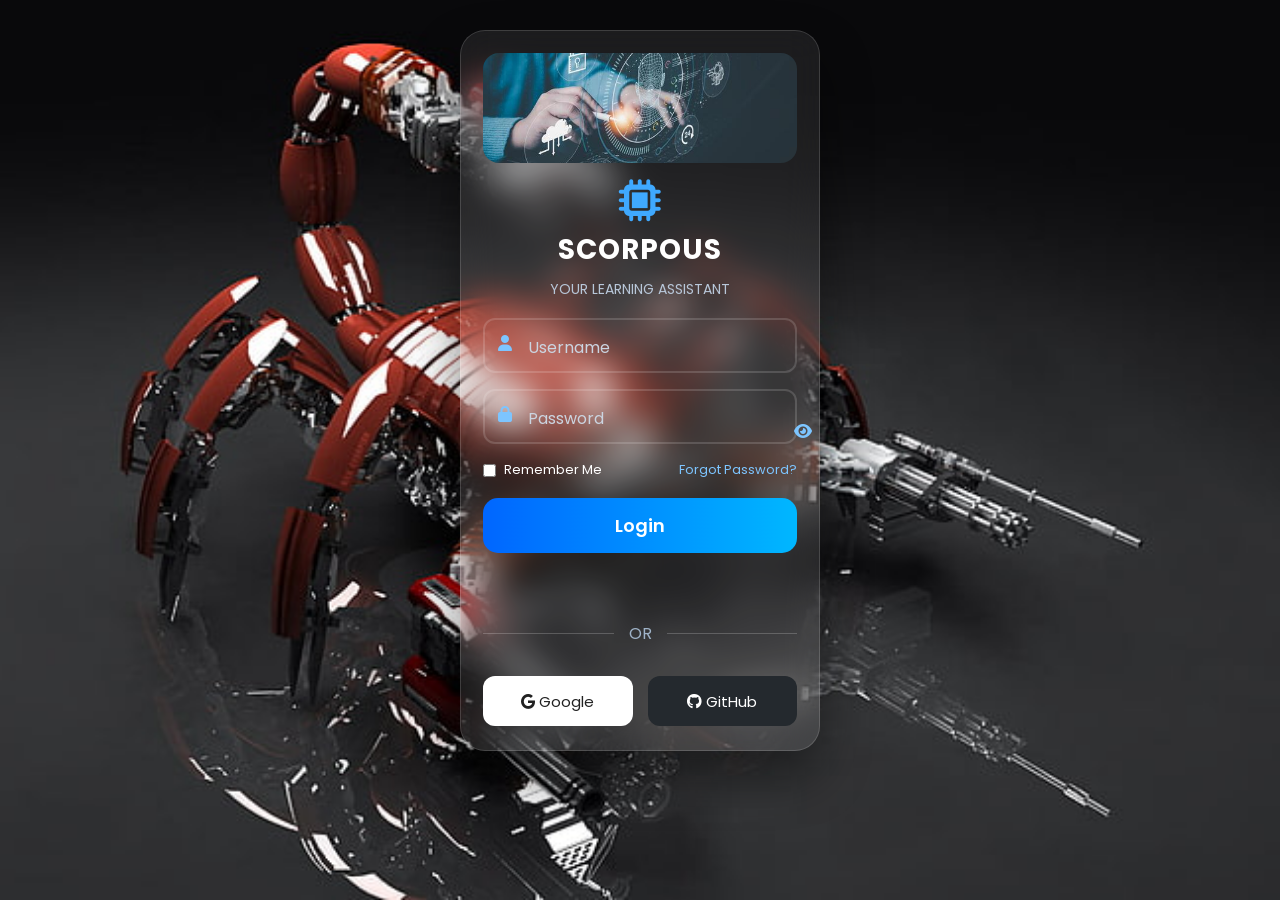
<file: index.html>
<!DOCTYPE html>
<html lang="en">
  <head>
    <meta charset="UTF-8" />
    <meta name="viewport" content="width=device-width, initial-scale=1.0" />
    <title>Scorpous Study Portal</title>
    <meta name="description" content="Interactive study portal for Physics, Maths, and Chemistry notes." />
    <style>
      :root {
        color-scheme: dark;
        font-family: Arial, sans-serif;
      }
      body {
        margin: 0;
        min-height: 100vh;
        display: grid;
        place-items: center;
        background: linear-gradient(135deg, #07111f, #133a63);
        color: #f8fbff;
      }
      .card {
        text-align: center;
        padding: 2rem;
        border-radius: 20px;
        background: rgba(255,255,255,0.1);
        backdrop-filter: blur(12px);
        box-shadow: 0 20px 40px rgba(0,0,0,0.25);
      }
      a {
        display: inline-block;
        margin-top: 1rem;
        padding: 0.8rem 1.2rem;
        border-radius: 999px;
        background: #2f7cff;
        color: white;
        text-decoration: none;
        font-weight: 600;
      }
    </style>
  </head>
  <body>
    <main class="card">
      <h1>Scorpous Study Portal</h1>
      <p>Redirecting to the login page...</p>
      <a href="./userlogin/index.html">Open the website</a>
    </main>
    <script>
      window.location.replace("./userlogin/index.html");
    </script>
  </body>
</html>
</file>
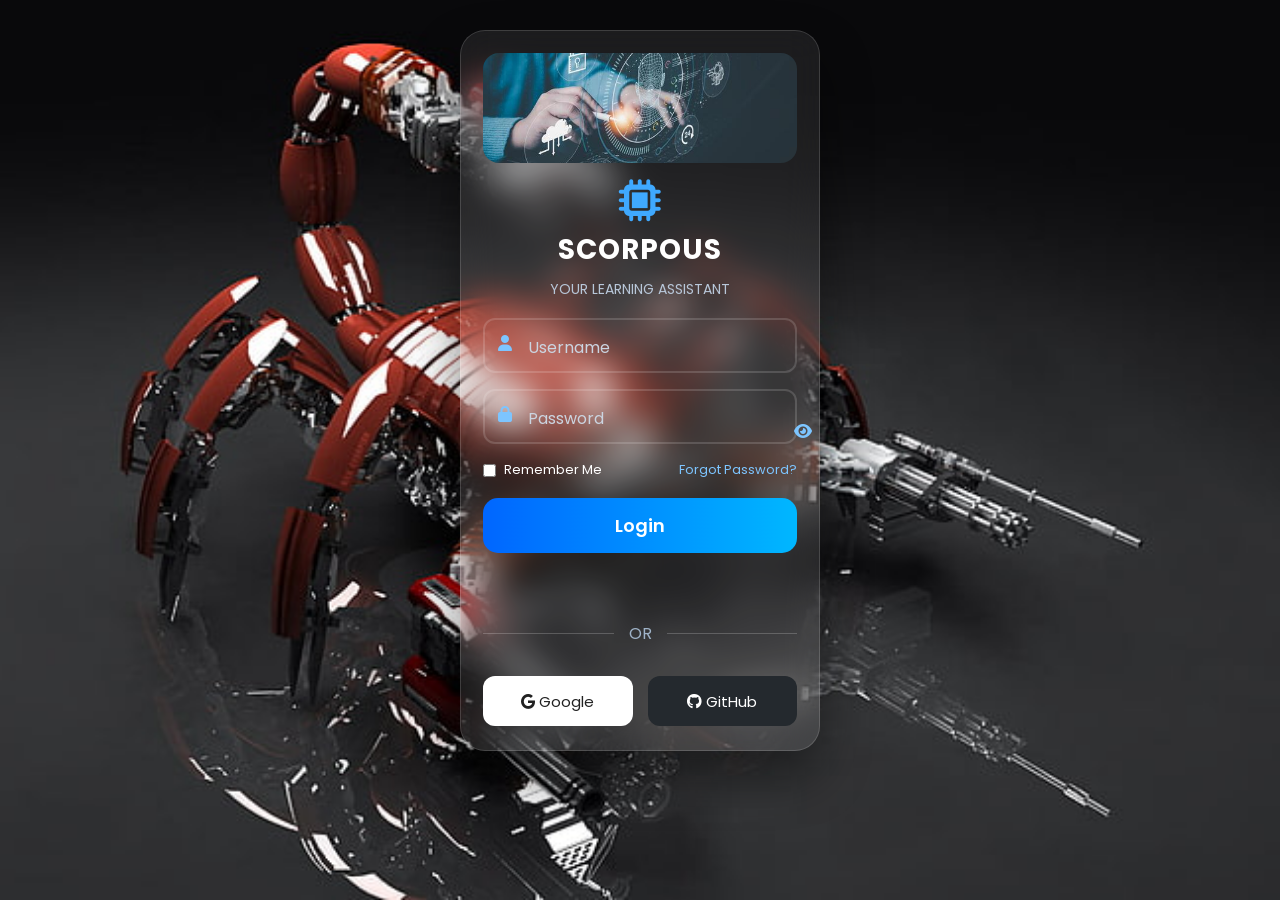
<file: userlogin/index.html>
<!DOCTYPE html>
<html lang="en">

<head>

    <meta charset="UTF-8">

    <meta name="viewport" content="width=device-width, initial-scale=1.0">

    <title>Tech Login Portal</title>

    <link rel="stylesheet" href="style.css">

    <!-- Google Font -->
    <link rel="preconnect" href="https://fonts.googleapis.com">

    <link rel="preconnect" href="https://fonts.gstatic.com" crossorigin>

    <link href="https://fonts.googleapis.com/css2?family=Poppins:wght@300;400;500;600;700&display=swap" rel="stylesheet">

    <!-- Icons -->
    <link rel="stylesheet"
        href="https://cdnjs.cloudflare.com/ajax/libs/font-awesome/6.7.2/css/all.min.css">

</head>

<body>

    <!-- Animated Background -->
    <div class="background"></div>


    <!-- Login Card -->

    <div class="login-container">

        <div class="login-hero">
            <img src="background.jpg" alt="Study portal illustration">
        </div>

        <!-- Logo -->

        <div class="logo">

            <i class="fa-solid fa-microchip"></i>

            <h1>SCORPOUS</h1>

            <p>YOUR LEARNING ASSISTANT</p>

        </div>

        <!-- Login Form -->

        <form id="loginForm">

            <div class="input-group">

                <i class="fa-solid fa-user"></i>

                <input
                    type="text"
                    id="username"
                    required>

                <label>Username</label>

            </div>

            <div class="input-group">

                <i class="fa-solid fa-lock"></i>

                <input
                    type="password"
                    id="password"
                    required>

                <label>Password</label>

                <span id="togglePassword">

                    <i class="fa-solid fa-eye"></i>

                </span>

            </div>

            <div class="options">

                <label class="remember">

                    <input type="checkbox">

                    Remember Me

                </label>

                <a href="#">Forgot Password?</a>

            </div>

            <button
                type="submit"
                id="loginButton">

                Login

            </button>

            <p class="message"></p>

        </form>

        <div class="divider">

            <span>OR</span>

        </div>

        <!-- Social Login -->

        <div class="social-login">

            <button class="google">

                <i class="fa-brands fa-google"></i>

                Google

            </button>

            <button class="github">

                <i class="fa-brands fa-github"></i>

                GitHub

            </button>

        </div>

    </div>

</div>

    </section>

    <script src="script.js"></script>

</body>

</html>
</file>
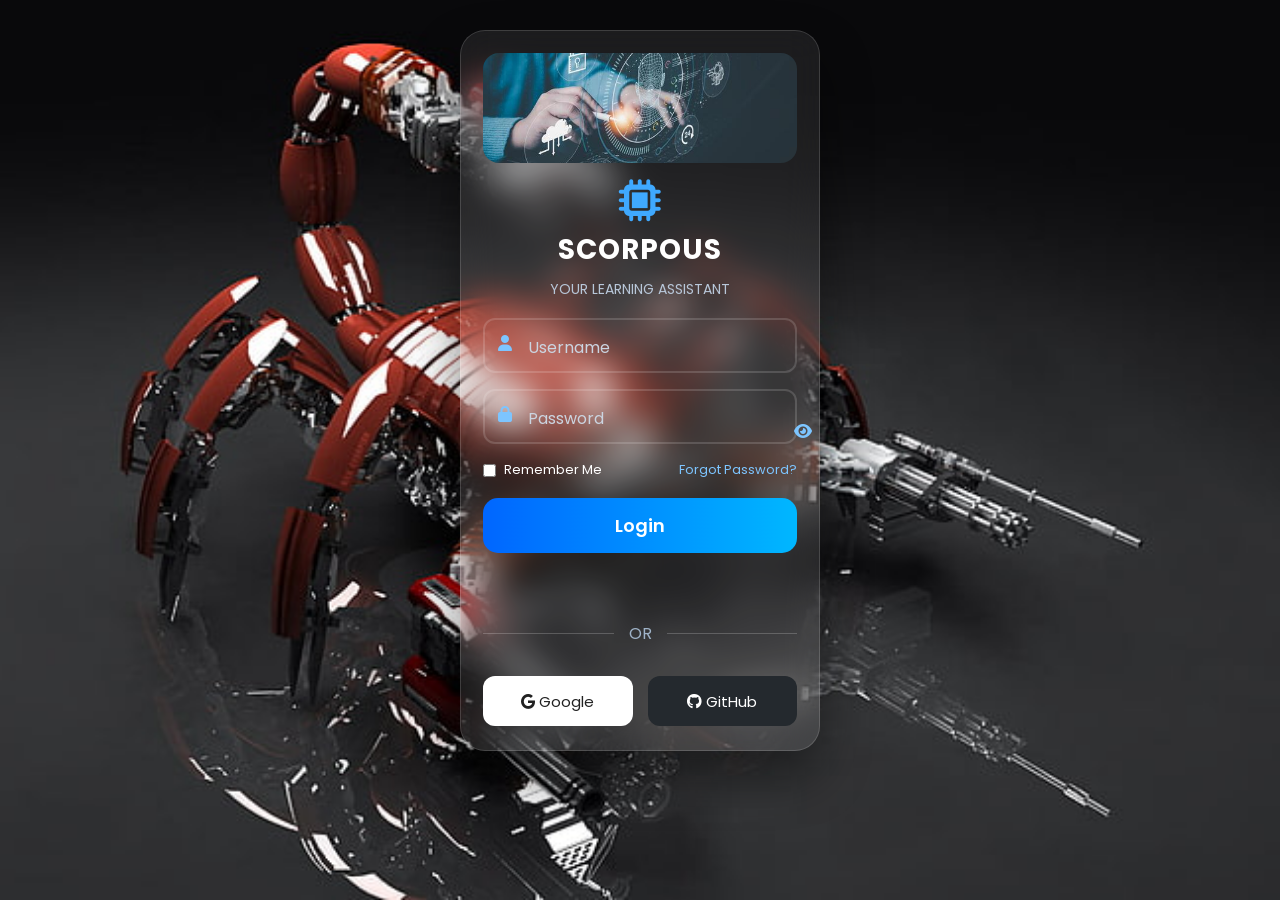
<file: userlogin/admin.html>
<!DOCTYPE html>
<html lang="en">

<head>
    <meta charset="UTF-8">
    <meta name="viewport" content="width=device-width, initial-scale=1.0">
    <title>Admin Dashboard</title>
    <link rel="stylesheet" href="style.css">
    <link rel="preconnect" href="https://fonts.googleapis.com">
    <link rel="preconnect" href="https://fonts.gstatic.com" crossorigin>
    <link href="https://fonts.googleapis.com/css2?family=Poppins:wght@300;400;500;600;700&display=swap" rel="stylesheet">
    <link rel="stylesheet" href="https://cdnjs.cloudflare.com/ajax/libs/font-awesome/6.7.2/css/all.min.css">
    <style>
        .admin-container {
            position: relative;
            max-width: 860px;
            margin: 100px auto 60px;
            background: rgba(9, 9, 20, 0.92);
            border-radius: 30px;
            padding: 28px 32px;
            box-shadow: 0 30px 80px rgba(0, 0, 0, 0.22);
            backdrop-filter: blur(18px);
            z-index: 2;
        }

        .admin-header {
            display: flex;
            justify-content: space-between;
            align-items: center;
            gap: 16px;
            flex-wrap: wrap;
        }

        .admin-header h1 {
            font-size: 2.1rem;
            margin: 0;
            color: #00ff99;
        }

        .admin-actions {
            display: flex;
            gap: 12px;
            flex-wrap: wrap;
            margin: 24px 0 16px;
        }

        .admin-actions input {
            flex: 1;
            min-width: 240px;
            padding: 14px 16px;
            border-radius: 12px;
            border: 1px solid rgba(255, 255, 255, 0.16);
            background: rgba(255, 255, 255, 0.04);
            color: #fff;
        }

        .admin-actions button,
        .admin-header button {
            border: none;
            padding: 14px 24px;
            border-radius: 12px;
            background: #00ff99;
            color: #0a0b12;
            font-weight: 600;
            cursor: pointer;
            transition: transform .2s ease, background .2s ease;
        }

        .admin-actions button:hover,
        .admin-header button:hover {
            transform: translateY(-1px);
            background: #00ea87;
        }

        .file-list {
            display: grid;
            gap: 14px;
            margin-top: 12px;
        }

        .file-item {
            display: flex;
            justify-content: space-between;
            align-items: center;
            padding: 16px 20px;
            border-radius: 18px;
            background: rgba(255, 255, 255, 0.05);
            border: 1px solid rgba(255, 255, 255, 0.1);
            color: #fff;
        }

        .file-item span {
            font-size: 0.95rem;
        }

        .file-item button {
            background: #ff4d4d;
            color: #fff;
            border-radius: 12px;
            padding: 10px 16px;
        }

        .student-list {
            display: grid;
            gap: 12px;
            margin-top: 12px;
        }

        .student-item {
            display: flex;
            justify-content: space-between;
            align-items: center;
            padding: 16px 20px;
            border-radius: 18px;
            background: rgba(255, 255, 255, 0.05);
            border: 1px solid rgba(255, 255, 255, 0.1);
            color: #fff;
        }

        .student-item span {
            font-size: 0.95rem;
        }

        .student-item button {
            background: #ff4d4d;
            color: #fff;
            border-radius: 12px;
            padding: 10px 16px;
        }

        .admin-message {
            margin-top: 18px;
            color: #00ff99;
            font-size: 0.95rem;
            min-height: 22px;
        }

        @media (max-width: 720px) {
            .admin-container {
                margin: 60px 18px;
                padding: 22px;
            }
        }
    </style>
</head>

<body>
    <div class="background"></div>

    <div class="admin-container">
        <div class="admin-header">
            <div>
                <h1>Admin Dashboard</h1>
                <p style="color:#cfd6ff; margin:6px 0 0;">Only admin users can access this panel.</p>
            </div>
            <button id="logoutButton">Logout</button>
        </div>

        <p style="color:#d8e2ff; margin-top:18px;">This demo page shows admin-only controls. Admin can also open subject pages to upload notes directly to each subject.</p>

        <div class="subject-links" style="display:flex; gap:12px; flex-wrap:wrap; margin:20px 0;">
            <a href="physics.html" class="subject-link" style="display:inline-flex; align-items:center; gap:8px; padding:12px 18px; border-radius:14px; background:#00b7ff; color:#0a0b12; text-decoration:none; font-weight:600;">Physics</a>
            <a href="maths.html" class="subject-link" style="display:inline-flex; align-items:center; gap:8px; padding:12px 18px; border-radius:14px; background:#00ff99; color:#0a0b12; text-decoration:none; font-weight:600;">Maths</a>
            <a href="chemistry.html" class="subject-link" style="display:inline-flex; align-items:center; gap:8px; padding:12px 18px; border-radius:14px; background:#ffcb00; color:#0a0b12; text-decoration:none; font-weight:600;">Chemistry</a>
        </div>

        <div class="admin-actions">
            <input type="text" id="newFileName" placeholder="New file name">
            <button id="uploadButton">Upload File</button>
        </div>

        <div class="file-list" id="fileList"></div>

        <div style="margin-top: 36px;">
            <h2 style="color:#cfd6ff; margin-bottom:14px;">Student Management</h2>
            <div class="admin-actions">
                <input type="text" id="newStudentName" placeholder="Student username">
                <input type="password" id="newStudentPassword" placeholder="Student password">
                <button id="addStudentButton">Add Student</button>
            </div>
            <div class="student-list" id="studentList"></div>
        </div>

        <div style="margin-top: 36px;">
            <h2 style="color:#cfd6ff; margin-bottom:14px;">Student Submissions</h2>
            <div class="submission-list" id="submissionsList"></div>
        </div>

        <p class="admin-message" id="adminMessage"></p>
    </div>

    <script src="admin.js"></script>
</body>

</html>
</file>
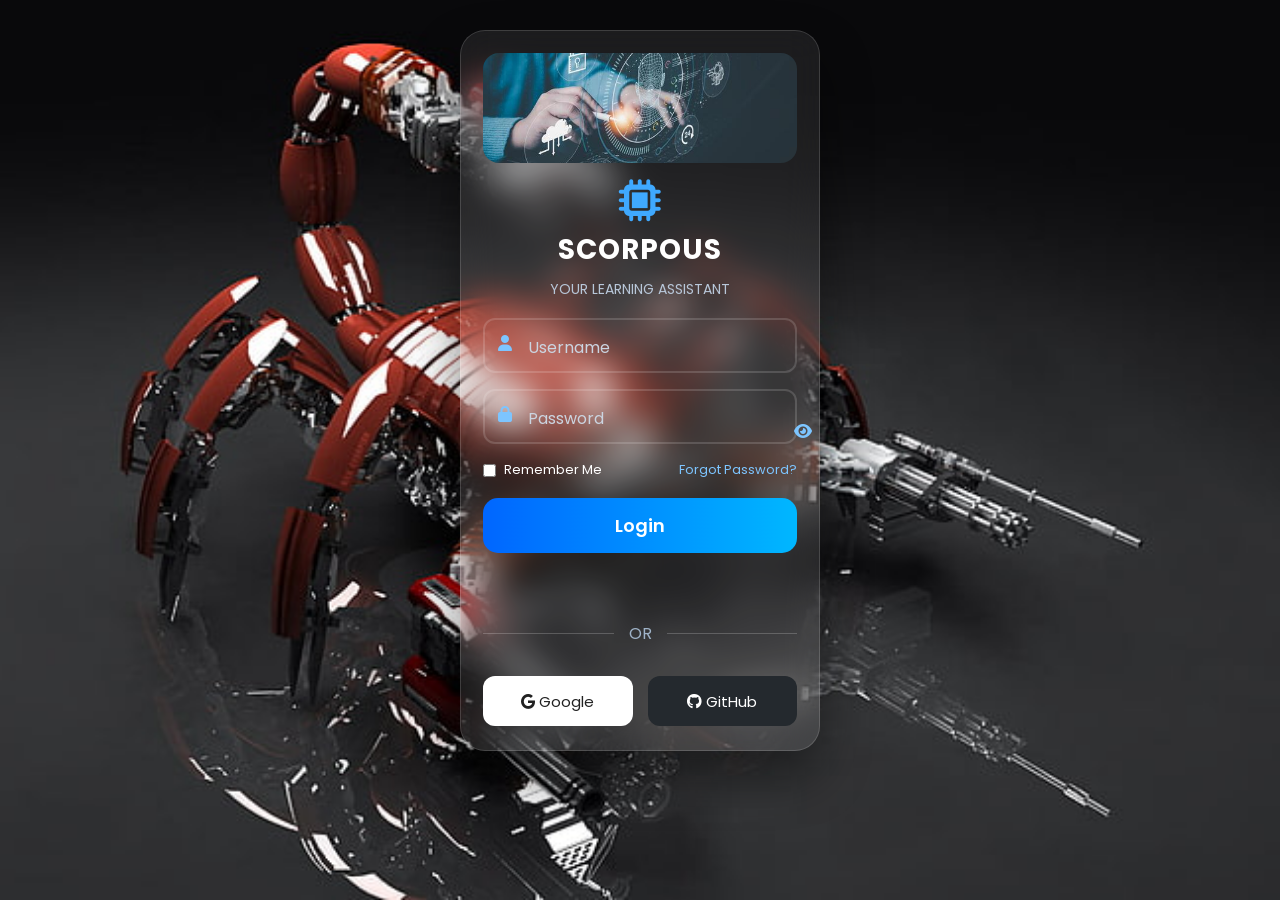
<file: userlogin/chemistry.html>
<!DOCTYPE html>
<html lang="en">
  <head>
    <meta charset="UTF-8" />
    <meta name="viewport" content="width=device-width, initial-scale=1.0" />
    <title>Chemistry Notes</title>
    <link rel="stylesheet" href="style.css" />
  </head>
  <body class="notes-page">
    <div class="background"></div>
    <div class="circle c1"></div>
    <div class="circle c2"></div>
    <div class="circle c3"></div>
    <div class="circle c4"></div>

    <div class="notes-shell">
      <div class="page-header">
        <a href="welcome.html" class="back-btn">⬅ Back</a>
        <div>
          <h1>🧪 Chemistry Notes</h1>
          <p>Upload and organize notes by unit from Unit 1 to Unit 10.</p>
        </div>
      </div>

      <div class="notes-panel">
        <form class="upload-card" id="notesForm">
          <h2>Upload Notes</h2>
          <label for="unitSelect">Choose Unit</label>
          <select id="unitSelect"></select>

          <label for="noteFiles">Select Files</label>
          <input type="file" id="noteFiles" multiple accept=".pdf,.jpg,.jpeg,.png,.txt,.doc,.docx" />

          <button type="submit">Upload</button>
        </form>

        <div class="units-grid" id="unitsGrid"></div>
      </div>
    </div>

    <script>
      const STORAGE_KEY = "chemistry-notes-store";
      const unitCount = 10;
      const unitSelect = document.getElementById("unitSelect");
      const unitsGrid = document.getElementById("unitsGrid");
      const notesForm = document.getElementById("notesForm");
      const noteFilesInput = document.getElementById("noteFiles");
      const uploadCard = document.querySelector(".upload-card");
      const userRole = sessionStorage.getItem("userRole") || "";
      const isAdmin = userRole === "admin";
      let noteStore = {};

      if (!userRole) {
        window.location.href = "index.html";
      }

      function loadStore() {
        try {
          noteStore = JSON.parse(localStorage.getItem(STORAGE_KEY) || "{}");
        } catch (error) {
          noteStore = {};
        }
      }

      function saveStore() {
        localStorage.setItem(STORAGE_KEY, JSON.stringify(noteStore));
      }

      function buildUnitOptions() {
        unitSelect.innerHTML = Array.from({ length: unitCount }, (_, index) => {
          const unitName = `Unit ${index + 1}`;
          return `<option value="${unitName}">${unitName}</option>`;
        }).join("");
      }

      function updateUploadAccess() {
        if (!isAdmin) {
          notesForm.querySelector("h2").textContent = "View only — admin can upload";
          noteFilesInput.disabled = true;
          unitSelect.disabled = true;
          notesForm.querySelector("button").disabled = true;
          uploadCard.style.opacity = "0.65";
        }
      }

      function readFileAsDataURL(file) {
        return new Promise((resolve, reject) => {
          const reader = new FileReader();
          reader.onload = () => resolve(reader.result);
          reader.onerror = () => reject(reader.error);
          reader.readAsDataURL(file);
        });
      }

      function createNoteCard(note, unitName) {
        const item = document.createElement("div");
        item.className = "note-item";

        const isImage = note.type && note.type.startsWith("image/");
        const preview = isImage
          ? `<img src="${note.data}" alt="${note.name}" />`
          : "";

        item.innerHTML = `
          <div class="note-meta">
            <strong>${note.name}</strong>
            <span>${Math.round(note.size / 1024)} KB</span>
          </div>
          ${preview}
          <div class="note-actions">
            <a href="${note.data}" download="${note.name}" class="note-link">Download</a>
            ${isAdmin ? `<button type="button" class="remove-note-btn" data-unit="${unitName}" data-id="${note.id}">Remove</button>` : ""}
          </div>
        `;

        return item;
      }

      function renderUnits() {
        unitsGrid.innerHTML = "";

        for (let i = 1; i <= unitCount; i += 1) {
          const unitName = `Unit ${i}`;
          const notes = noteStore[unitName] || [];

          const card = document.createElement("article");
          card.className = "unit-card";
          card.innerHTML = `
            <div class="unit-title">
              <h3>${unitName}</h3>
              <span>${notes.length} file${notes.length === 1 ? "" : "s"}</span>
            </div>
          `;

          const list = document.createElement("div");
          list.className = "note-list";

          if (notes.length === 0) {
            list.innerHTML = '<p class="empty-text">No notes added yet.</p>';
          } else {
            notes.forEach((note) => list.appendChild(createNoteCard(note, unitName)));
          }

          card.appendChild(list);
          unitsGrid.appendChild(card);
        }
      }

      notesForm.addEventListener("submit", async (event) => {
        event.preventDefault();

        if (!isAdmin) {
          return;
        }

        const files = Array.from(noteFilesInput.files || []);
        if (files.length === 0) {
          return;
        }

        const selectedUnit = unitSelect.value;
        const existingNotes = noteStore[selectedUnit] || [];

        for (const file of files) {
          const data = await readFileAsDataURL(file);
          existingNotes.push({
            id: `${file.name}-${Date.now()}-${Math.random().toString(16).slice(2)}`,
            name: file.name,
            size: file.size,
            type: file.type,
            data,
          });
        }

        noteStore[selectedUnit] = existingNotes;
        saveStore();
        renderUnits();
        notesForm.reset();
      });

      unitsGrid.addEventListener("click", (event) => {
        if (!isAdmin) {
          return;
        }

        const button = event.target.closest(".remove-note-btn");
        if (!button) {
          return;
        }

        const { unit, id } = button.dataset;
        noteStore[unit] = (noteStore[unit] || []).filter((note) => note.id !== id);

        if (noteStore[unit].length === 0) {
          delete noteStore[unit];
        }

        saveStore();
        renderUnits();
      });

      loadStore();
      buildUnitOptions();
      updateUploadAccess();
      renderUnits();
    </script>
  </body>
</html>
</file>
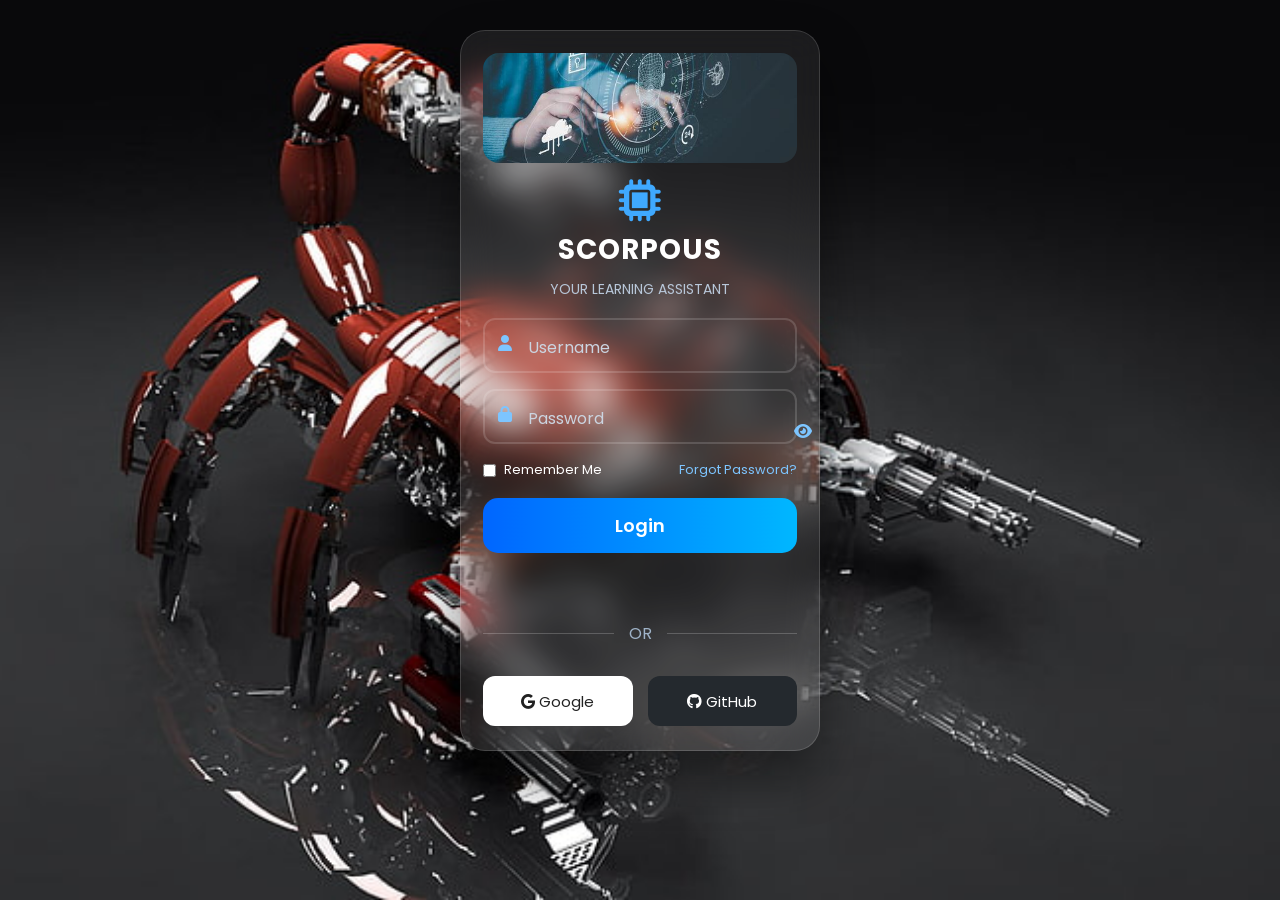
<file: userlogin/maths.html>
<!DOCTYPE html>
<html lang="en">
  <head>
    <meta charset="UTF-8" />
    <meta name="viewport" content="width=device-width, initial-scale=1.0" />
    <title>Mathematics Notes</title>
    <link rel="stylesheet" href="style.css" />
  </head>
  <body class="notes-page">
    <div class="background"></div>
    <div class="circle c1"></div>
    <div class="circle c2"></div>
    <div class="circle c3"></div>
    <div class="circle c4"></div>

    <div class="notes-shell">
      <div class="page-header">
        <a href="welcome.html" class="back-btn">⬅ Back</a>
        <div>
          <h1>∑ Mathematics Notes</h1>
          <p>Upload and organize notes by unit from Unit 1 to Unit 10.</p>
        </div>
      </div>

      <div class="notes-panel">
        <form class="upload-card" id="notesForm">
          <h2>Upload Notes</h2>
          <label for="unitSelect">Choose Unit</label>
          <select id="unitSelect"></select>

          <label for="noteFiles">Select Files</label>
          <input type="file" id="noteFiles" multiple accept=".pdf,.jpg,.jpeg,.png,.txt,.doc,.docx" />

          <button type="submit">Upload</button>
        </form>

        <div class="units-grid" id="unitsGrid"></div>
      </div>
    </div>

    <script>
      const STORAGE_KEY = "maths-notes-store";
      const unitCount = 10;
      const unitSelect = document.getElementById("unitSelect");
      const unitsGrid = document.getElementById("unitsGrid");
      const notesForm = document.getElementById("notesForm");
      const noteFilesInput = document.getElementById("noteFiles");
      const uploadCard = document.querySelector(".upload-card");
      const userRole = sessionStorage.getItem("userRole") || "";
      const isAdmin = userRole === "admin";
      let noteStore = {};

      if (!userRole) {
        window.location.href = "index.html";
      }

      function loadStore() {
        try {
          noteStore = JSON.parse(localStorage.getItem(STORAGE_KEY) || "{}");
        } catch (error) {
          noteStore = {};
        }
      }

      function saveStore() {
        localStorage.setItem(STORAGE_KEY, JSON.stringify(noteStore));
      }

      function buildUnitOptions() {
        unitSelect.innerHTML = Array.from({ length: unitCount }, (_, index) => {
          const unitName = `Unit ${index + 1}`;
          return `<option value="${unitName}">${unitName}</option>`;
        }).join("");
      }

      function updateUploadAccess() {
        if (!isAdmin) {
          notesForm.querySelector("h2").textContent = "View only — admin can upload";
          noteFilesInput.disabled = true;
          unitSelect.disabled = true;
          notesForm.querySelector("button").disabled = true;
          uploadCard.style.opacity = "0.65";
        }
      }

      function readFileAsDataURL(file) {
        return new Promise((resolve, reject) => {
          const reader = new FileReader();
          reader.onload = () => resolve(reader.result);
          reader.onerror = () => reject(reader.error);
          reader.readAsDataURL(file);
        });
      }

      function createNoteCard(note, unitName) {
        const item = document.createElement("div");
        item.className = "note-item";

        const isImage = note.type && note.type.startsWith("image/");
        const preview = isImage
          ? `<img src="${note.data}" alt="${note.name}" />`
          : "";

        item.innerHTML = `
          <div class="note-meta">
            <strong>${note.name}</strong>
            <span>${Math.round(note.size / 1024)} KB</span>
          </div>
          ${preview}
          <div class="note-actions">
            <a href="${note.data}" download="${note.name}" class="note-link">Download</a>
            ${isAdmin ? `<button type="button" class="remove-note-btn" data-unit="${unitName}" data-id="${note.id}">Remove</button>` : ""}
          </div>
        `;

        return item;
      }

      function renderUnits() {
        unitsGrid.innerHTML = "";

        for (let i = 1; i <= unitCount; i += 1) {
          const unitName = `Unit ${i}`;
          const notes = noteStore[unitName] || [];

          const card = document.createElement("article");
          card.className = "unit-card";
          card.innerHTML = `
            <div class="unit-title">
              <h3>${unitName}</h3>
              <span>${notes.length} file${notes.length === 1 ? "" : "s"}</span>
            </div>
          `;

          const list = document.createElement("div");
          list.className = "note-list";

          if (notes.length === 0) {
            list.innerHTML = '<p class="empty-text">No notes added yet.</p>';
          } else {
            notes.forEach((note) => list.appendChild(createNoteCard(note, unitName)));
          }

          card.appendChild(list);
          unitsGrid.appendChild(card);
        }
      }

      notesForm.addEventListener("submit", async (event) => {
        event.preventDefault();

        if (!isAdmin) {
          return;
        }

        const files = Array.from(noteFilesInput.files || []);
        if (files.length === 0) {
          return;
        }

        const selectedUnit = unitSelect.value;
        const existingNotes = noteStore[selectedUnit] || [];

        for (const file of files) {
          const data = await readFileAsDataURL(file);
          existingNotes.push({
            id: `${file.name}-${Date.now()}-${Math.random().toString(16).slice(2)}`,
            name: file.name,
            size: file.size,
            type: file.type,
            data,
          });
        }

        noteStore[selectedUnit] = existingNotes;
        saveStore();
        renderUnits();
        notesForm.reset();
      });

      unitsGrid.addEventListener("click", (event) => {
        if (!isAdmin) {
          return;
        }

        const button = event.target.closest(".remove-note-btn");
        if (!button) {
          return;
        }

        const { unit, id } = button.dataset;
        noteStore[unit] = (noteStore[unit] || []).filter((note) => note.id !== id);

        if (noteStore[unit].length === 0) {
          delete noteStore[unit];
        }

        saveStore();
        renderUnits();
      });

      loadStore();
      buildUnitOptions();
      updateUploadAccess();
      renderUnits();
    </script>
  </body>
</html>
</file>
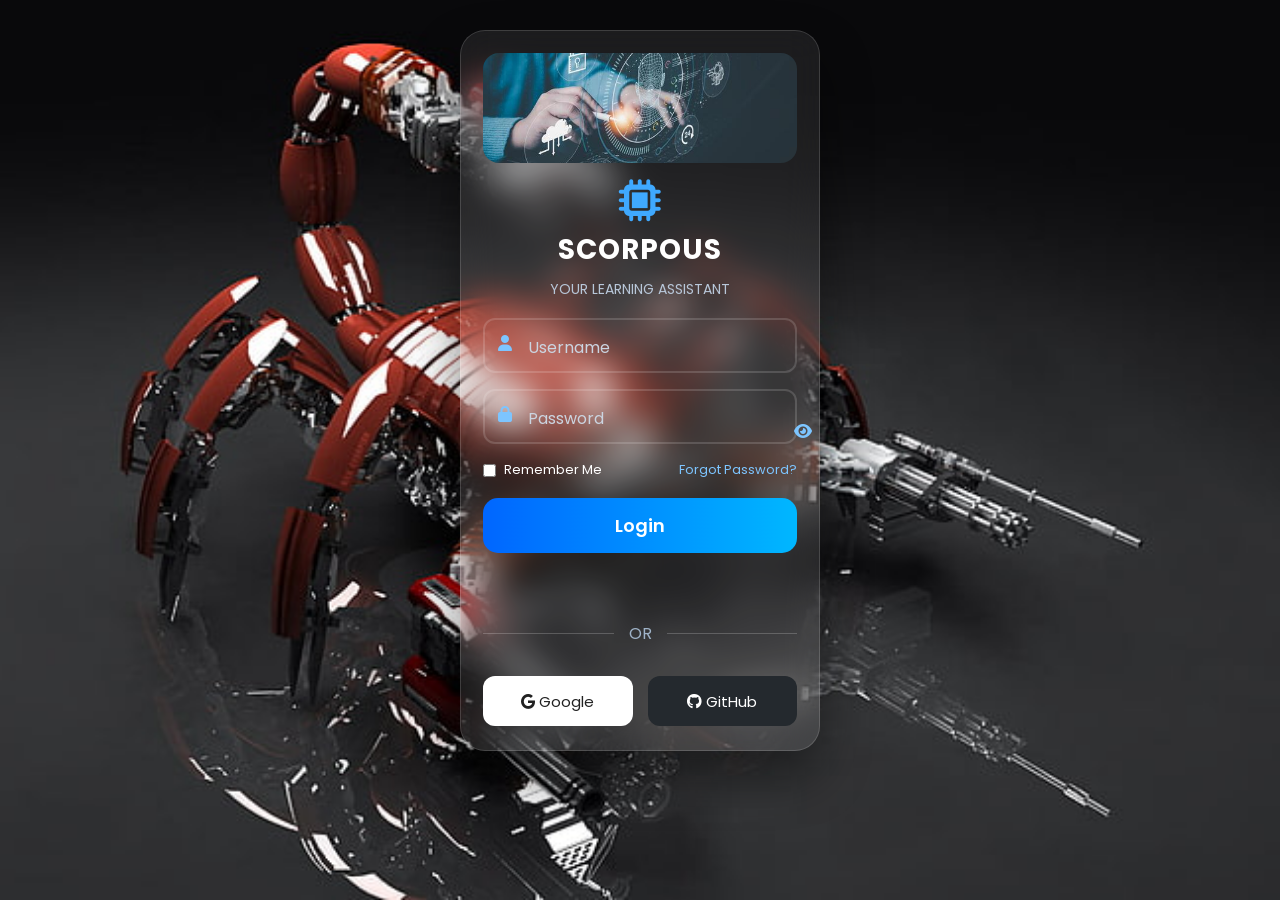
<file: userlogin/physics.html>
<!DOCTYPE html>
<html lang="en">
  <head>
    <meta charset="UTF-8" />
    <meta name="viewport" content="width=device-width, initial-scale=1.0" />
    <title>Physics Notes</title>
    <link rel="stylesheet" href="style.css" />
  </head>
  <body class="notes-page">
    <div class="background"></div>
    <div class="circle c1"></div>
    <div class="circle c2"></div>
    <div class="circle c3"></div>
    <div class="circle c4"></div>

    <div class="notes-shell">
      <div class="page-header">
        <a href="welcome.html" class="back-btn">⬅ Back</a>
        <div>
          <h1>⚛️ Physics Notes</h1>
          <p>Upload and organize notes by unit from Unit 1 to Unit 10.</p>
        </div>
      </div>

      <div class="notes-panel">
        <form class="upload-card" id="notesForm">
          <h2>Upload Notes</h2>
          <label for="unitSelect">Choose Unit</label>
          <select id="unitSelect"></select>

          <label for="noteFiles">Select Files</label>
          <input type="file" id="noteFiles" multiple accept=".pdf,.jpg,.jpeg,.png,.txt,.doc,.docx" />

          <button type="submit">Upload</button>
        </form>

        <div class="units-grid" id="unitsGrid"></div>
      </div>
    </div>

    <script>
      const STORAGE_KEY = "physics-notes-store";
      const unitCount = 10;
      const unitSelect = document.getElementById("unitSelect");
      const unitsGrid = document.getElementById("unitsGrid");
      const notesForm = document.getElementById("notesForm");
      const noteFilesInput = document.getElementById("noteFiles");
      const uploadCard = document.querySelector(".upload-card");
      const userRole = sessionStorage.getItem("userRole") || "";
      const isAdmin = userRole === "admin";
      let noteStore = {};

      if (!userRole) {
        window.location.href = "index.html";
      }

      function loadStore() {
        try {
          noteStore = JSON.parse(localStorage.getItem(STORAGE_KEY) || "{}");
        } catch (error) {
          noteStore = {};
        }
      }

      function saveStore() {
        localStorage.setItem(STORAGE_KEY, JSON.stringify(noteStore));
      }

      function buildUnitOptions() {
        unitSelect.innerHTML = Array.from({ length: unitCount }, (_, index) => {
          const unitName = `Unit ${index + 1}`;
          return `<option value="${unitName}">${unitName}</option>`;
        }).join("");
      }

      function updateUploadAccess() {
        if (!isAdmin) {
          notesForm.querySelector("h2").textContent = "View only — admin can upload";
          noteFilesInput.disabled = true;
          unitSelect.disabled = true;
          notesForm.querySelector("button").disabled = true;
          uploadCard.style.opacity = "0.65";
        }
      }

      function readFileAsDataURL(file) {
        return new Promise((resolve, reject) => {
          const reader = new FileReader();
          reader.onload = () => resolve(reader.result);
          reader.onerror = () => reject(reader.error);
          reader.readAsDataURL(file);
        });
      }

      function createNoteCard(note, unitName) {
        const item = document.createElement("div");
        item.className = "note-item";

        const isImage = note.type && note.type.startsWith("image/");
        const preview = isImage
          ? `<img src="${note.data}" alt="${note.name}" />`
          : "";

        item.innerHTML = `
          <div class="note-meta">
            <strong>${note.name}</strong>
            <span>${Math.round(note.size / 1024)} KB</span>
          </div>
          ${preview}
          <div class="note-actions">
            <a href="${note.data}" download="${note.name}" class="note-link">Download</a>
            ${isAdmin ? `<button type="button" class="remove-note-btn" data-unit="${unitName}" data-id="${note.id}">Remove</button>` : ""}
          </div>
        `;

        return item;
      }

      function renderUnits() {
        unitsGrid.innerHTML = "";

        for (let i = 1; i <= unitCount; i += 1) {
          const unitName = `Unit ${i}`;
          const notes = noteStore[unitName] || [];

          const card = document.createElement("article");
          card.className = "unit-card";
          card.innerHTML = `
            <div class="unit-title">
              <h3>${unitName}</h3>
              <span>${notes.length} file${notes.length === 1 ? "" : "s"}</span>
            </div>
          `;

          const list = document.createElement("div");
          list.className = "note-list";

          if (notes.length === 0) {
            list.innerHTML = '<p class="empty-text">No notes added yet.</p>';
          } else {
            notes.forEach((note) => list.appendChild(createNoteCard(note, unitName)));
          }

          card.appendChild(list);
          unitsGrid.appendChild(card);
        }
      }

      notesForm.addEventListener("submit", async (event) => {
        event.preventDefault();

        if (!isAdmin) {
          return;
        }

        const files = Array.from(noteFilesInput.files || []);
        if (files.length === 0) {
          return;
        }

        const selectedUnit = unitSelect.value;
        const existingNotes = noteStore[selectedUnit] || [];

        for (const file of files) {
          const data = await readFileAsDataURL(file);
          existingNotes.push({
            id: `${file.name}-${Date.now()}-${Math.random().toString(16).slice(2)}`,
            name: file.name,
            size: file.size,
            type: file.type,
            data,
          });
        }

        noteStore[selectedUnit] = existingNotes;
        saveStore();
        renderUnits();
        notesForm.reset();
      });

      unitsGrid.addEventListener("click", (event) => {
        if (!isAdmin) {
          return;
        }

        const button = event.target.closest(".remove-note-btn");
        if (!button) {
          return;
        }

        const { unit, id } = button.dataset;
        noteStore[unit] = (noteStore[unit] || []).filter((note) => note.id !== id);

        if (noteStore[unit].length === 0) {
          delete noteStore[unit];
        }

        saveStore();
        renderUnits();
      });

      loadStore();
      buildUnitOptions();
      updateUploadAccess();
      renderUnits();
    </script>
  </body>
</html>
</file>
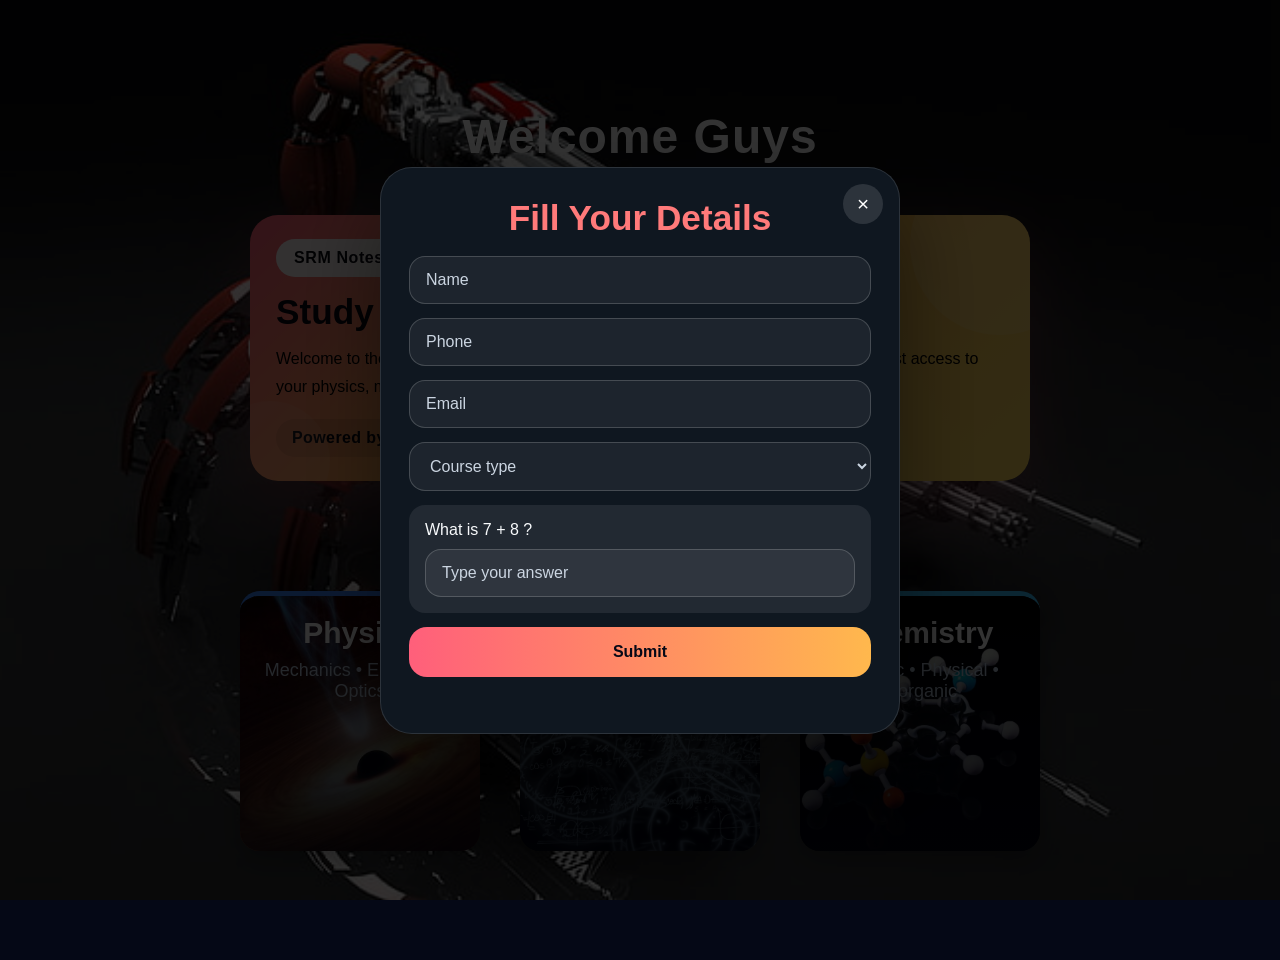
<file: userlogin/welcome.html>
<!DOCTYPE html>
<html lang="en">

<head>

<meta charset="UTF-8">

<meta name="viewport"
content="width=device-width, initial-scale=1.0">

<title>Welcome</title>

<link rel="stylesheet" href="style.css?v=4">

</head>

<body>

<div class="background"></div>

<div id="welcomePage">

    <h1 class="welcome-title">
        Welcome Guys 
    </h1>

    <p class="welcome-text">
        Select Your Subject
    </p>

    <div class="notice-board">
        <div class="notice-badge">SRM Notes Portal</div>
        <h2>Study smarter with RK</h2>
        <p>Welcome to the SRM Notes Portal — join now for subject notes, unit downloads, and fast access to your physics, maths, and chemistry files.</p>
        <span class="notice-tag">Powered by RK</span>
    </div>

    <div class="student-submission" id="studentSubmissionSection">
        <h3>Submit to Admin</h3>
        <form id="submissionForm">
            <label for="submissionSubject">Subject</label>
            <select id="submissionSubject">
                <option value="">Choose subject</option>
                <option value="Physics">Physics</option>
                <option value="Mathematics">Mathematics</option>
                <option value="Chemistry">Chemistry</option>
            </select>

            <label for="submissionUnit">Unit</label>
            <select id="submissionUnit"></select>

            <label for="submissionMessage">Message</label>
            <textarea id="submissionMessage" rows="4" placeholder="Describe what you want to submit..."></textarea>

            <button type="submit">Send to Admin</button>
            <p class="submission-feedback" id="submissionFeedback"></p>
        </form>
    </div>

    <div class="subjects">

        <a href="physics.html" class="subject physics">
            <img src="astro.jpg" alt="Physics">
            <div class="subject-content">
                <h2>Physics</h2>
                <p>Mechanics • Electricity • Optics</p>
            </div>
        </a>

        <a href="maths.html" class="subject maths">
            <img src="maths.jpg" alt="Mathematics">
            <div class="subject-content">
                <h2>Mathematics</h2>
                <p>Algebra • Geometry • Calculus</p>
            </div>
        </a>

        <a href="chemistry.html" class="subject chemistry">
            <img src="chemistry.webp" alt="Chemistry">
            <div class="subject-content">
                <h2>Chemistry</h2>
                <p>Organic • Physical • Inorganic</p>
            </div>
        </a>

    </div>

</div>

<div class="popup-overlay" id="welcomePopup">
    <div class="popup-panel">
        <button class="popup-close" id="closePopup">×</button>
        <h2>Fill Your Details</h2>
        <form class="popup-form">
            <input type="text" placeholder="Name" aria-label="Name">
            <input type="tel" placeholder="Phone" aria-label="Phone">
            <input type="email" placeholder="Email" aria-label="Email">
            <select aria-label="Course type">
                <option value="">Course type</option>
                <option value="physics">Physics</option>
                <option value="maths">Mathematics</option>
                <option value="chemistry">Chemistry</option>
            </select>
            <div class="captcha-row">
                <span>What is 7 + 8 ?</span>
                <input type="text" placeholder="Type your answer" aria-label="Captcha answer">
            </div>
            <button type="button" class="popup-submit">Submit</button>
        </form>
    </div>
</div>
<script src="welcome.js"></script>
</body>

</html>
</file>
<file: userlogin/style.css>
/* ===========================
   GLOBAL STYLES
=========================== */

*{
    margin:0;
    padding:0;
    box-sizing:border-box;
    font-family:'Poppins',sans-serif;
}

body{
    background:#050816;
    min-height:100vh;
    overflow:auto;
    display:flex;
    justify-content:center;
    align-items:flex-start;
    color:white;
    padding:30px 0;
}

.notes-page{
    display:block;
    min-height:100vh;
    height:auto;
    overflow:auto;
    padding:30px 20px;
    justify-content:flex-start;
    align-items:stretch;
}

/* ===========================
   ANIMATED BACKGROUND
=========================== */


.background{

    position: fixed;

    top: 0;
    left: 0;

    width: 100%;
    height: 100%;

    background-image: url("scorp.jpg");

    background-size: cover;

    background-position: center;

    background-repeat: no-repeat;

    z-index: -1;

}

@keyframes bgMove{

    0%{
        background-position:0% 50%;
    }

    50%{
        background-position:100% 50%;
    }

    100%{
        background-position:0% 50%;
    }

}

/* ===========================
   GLOWING CIRCLES
=========================== */

.circle{

    position:absolute;

    border-radius:50%;

    filter:blur(12px);

    animation:float 8s ease-in-out infinite;

}

.c1{

    width:250px;
    height:250px;

    background:#0099ff55;

    top:-60px;
    left:-60px;

}

.c2{

    width:180px;
    height:180px;

    background:#7b2cff55;

    top:70%;
    left:10%;

}

.c3{

    width:220px;
    height:220px;

    background:#00ffee44;

    right:5%;
    top:10%;

}

.c4{

    width:160px;
    height:160px;

    background:#0055ff44;

    bottom:5%;
    right:12%;

}

@keyframes float{

    0%{
        transform:translateY(0px);
    }

    50%{
        transform:translateY(-25px);
    }

    100%{
        transform:translateY(0px);
    }

}

/* ===========================
   LOGIN CARD
=========================== */

.login-container{

    width:min(90vw, 360px);

    padding:22px 22px 24px;

    background:rgba(255,255,255,.08);

    backdrop-filter:blur(18px);

    border:1px solid rgba(255,255,255,.15);

    border-radius:25px;

    box-shadow:
    0 25px 50px rgba(0,0,0,.45);

}

.login-hero{
    margin-bottom:16px;
    border-radius:16px;
    overflow:hidden;
}

.login-hero img{
    width:100%;
    height:110px;
    object-fit:cover;
    display:block;
}

/* ===========================
   LOGO
=========================== */

.logo{

    text-align:center;

    margin-bottom:18px;

}

.logo i{

    font-size:42px;

    color:#3fa9ff;

    margin-bottom:8px;

}

.logo h1{

    font-size:28px;

    font-weight:700;

    letter-spacing:1px;

}

.logo p{

    margin-top:8px;

    color:#b8c7d9;

    font-size:14px;

}

/* ===========================
   INPUT GROUP
=========================== */

.input-group{

    position:relative;

    margin-bottom:16px;

}

.input-group i{

    position:absolute;

    left:15px;

    top:17px;

    color:#7dc5ff;

}

.input-group input{

    width:100%;

    height:55px;

    padding-left:45px;

    padding-right:45px;

    background:transparent;

    color:white;

    font-size:16px;

    border:2px solid rgba(255,255,255,.15);

    border-radius:12px;

    outline:none;

    transition:.35s;

}

.input-group input:focus{

    border-color:#3fa9ff;

    box-shadow:0 0 12px #3fa9ff66;

}

.input-group label{

    position:absolute;

    left:45px;

    top:17px;

    color:#cbd5e1;

    transition:.3s;

    pointer-events:none;

}

.input-group input:focus+label,

.input-group input:valid+label{

    top:-11px;

    left:18px;

    background:#050816;

    padding:2px 8px;

    font-size:12px;

    color:#3fa9ff;

}

/* ===========================
   PASSWORD ICON
=========================== */

#togglePassword{

    position:absolute;

    right:18px;

    top:17px;

    cursor:pointer;

    color:#7dc5ff;

}

/* ===========================
   REMEMBER ME
=========================== */

.options{

    display:flex;

    justify-content:space-between;

    align-items:center;

    margin-bottom:18px;

    font-size:13px;

}

.options a{

    color:#7dc5ff;

    text-decoration:none;

}

.options a:hover{

    text-decoration:underline;

}

.remember{

    display:flex;

    align-items:center;

    gap:8px;

}

/* ===========================
   LOGIN BUTTON
=========================== */

#loginButton{

    width:100%;

    height:55px;

    border:none;

    border-radius:15px;

    font-size:18px;

    font-weight:600;

    cursor:pointer;

    color:white;

    background:linear-gradient(
        90deg,
        #0066ff,
        #00b7ff
    );

    transition:.35s;

}

#loginButton:hover{

    transform:translateY(-4px);

    box-shadow:
    0 15px 30px rgba(0,150,255,.45);

}

/* ===========================
   MESSAGE
=========================== */

.message{

    margin-top:18px;

    text-align:center;

    min-height:20px;

    font-size:14px;

}

/* ===========================
   DIVIDER
=========================== */

.divider{

    display:flex;

    align-items:center;

    margin:30px 0;

}

.divider::before,

.divider::after{

    content:"";

    flex:1;

    height:1px;

    background:rgba(255,255,255,.2);

}

.divider span{

    margin:0 15px;

    color:#9fb3c8;

}

/* ===========================
   SOCIAL BUTTONS
=========================== */

.social-login{

    display:flex;

    gap:15px;

}

.social-login button{

    flex:1;

    height:50px;

    border:none;

    border-radius:12px;

    cursor:pointer;

    font-size:15px;

    transition:.3s;

}

.subjects{

    display:flex;

    justify-content:center;

    gap:40px;

    margin-top:70px;

    flex-wrap:wrap;

}

.subject{
    position:relative;
    overflow:hidden;
    transition:.4s;
    padding:0;
    min-height:260px;
    border-radius:22px;
    display:flex;
    flex-direction:column;
    justify-content:flex-end;
}

.subject img{
    position:absolute;
    inset:0;
    width:100%;
    height:100%;
    object-fit:cover;
    z-index:0;
}

.subject::after{
    content:"";
    position:absolute;
    inset:0;
    background:linear-gradient(180deg, rgba(2,6,23,0.1), rgba(2,6,23,0.75));
    z-index:1;
}

.subject-content{
    position:relative;
    z-index:2;
    padding:20px;
}

.subject:hover{

transform:translateY(-18px);

box-shadow:
0 20px 45px rgba(37, 99, 235, 0.35);

}

.physics{

    border-top:5px solid #3B82F6;
}

.maths{

    border-top:5px solid #1D4ED8;

}

.chemistry{

    border-top:5px solid #38BDF8;

}

.subject h2{

    font-size:30px;

    margin-bottom:10px;
    color:white;

}

.subject p{

    color:#e2e8f0;

}

.google{

    background:#ffffff;

    color:#222;

}

.github{

    background:#24292e;

    color:white;

}

.social-login button:hover{

    transform:translateY(-4px);

}

/* ==========================================
   WELCOME PAGE
========================================== */

#welcomePage{

    display:flex;
    flex-direction:column;
    align-items:center;
    justify-content:center;
    width:100%;
    min-height:100vh;
    color:white;
    text-align:center;
    padding:60px 20px;
    position:relative;
    z-index:1;

}

#welcomePage h1{

    font-size:48px;

    margin-bottom:10px;

    letter-spacing:1px;

}

#welcomePage p{

    color:#b8c7d9;

    font-size:18px;

    margin-bottom:20px;

}

.notice-board{
    width:min(780px,100%);
    margin:0 auto 40px;
    padding:24px 26px;
    border-radius:28px;
    background: linear-gradient(135deg, #ff5f7b 0%, #ffb84d 45%, #ffd95d 100%);
    box-shadow: 0 25px 70px rgba(255,95,123,0.24);
    text-align:left;
    color:#070710;
    position:relative;
    overflow:hidden;
}

.notice-board::before,
.notice-board::after{
    content:'';
    position:absolute;
    border-radius:50%;
    opacity:0.35;
}

.notice-board::before{
    width:180px;
    height:180px;
    top:-60px;
    right:-60px;
    background:rgba(255,255,255,0.35);
}

.notice-board::after{
    width:120px;
    height:120px;
    bottom:-40px;
    left:-40px;
    background:rgba(255,255,255,0.22);
}

.notice-badge{
    display:inline-flex;
    align-items:center;
    gap:10px;
    padding:10px 18px;
    border-radius:999px;
    background:rgba(255,255,255,0.92);
    color:#0a0b12;
    font-weight:700;
    letter-spacing:0.6px;
    margin-bottom:16px;
}

.notice-board h2{
    font-size:2.2rem;
    line-height:1.1;
    margin:0 0 14px;
}

#welcomePage .notice-board p{
    color:#000000;
    opacity:1;
    font-size:1rem;
    line-height:1.75;
    margin:0 0 18px;
}

.popup-overlay{
    position:fixed;
    inset:0;
    background:rgba(0,0,0,0.8);
    display:flex;
    align-items:center;
    justify-content:center;
    padding:24px;
    z-index:999;
    opacity:0;
    visibility:hidden;
    transition:opacity .25s ease, visibility .25s ease;
}

.popup-overlay.show{
    opacity:1;
    visibility:visible;
}

.popup-panel{
    width:min(520px,100%);
    background:#0f1720;
    border:1px solid rgba(255,255,255,0.12);
    border-radius:32px;
    padding:30px 28px;
    box-shadow:0 35px 90px rgba(0,0,0,0.45);
    position:relative;
}

.popup-close{
    position:absolute;
    top:16px;
    right:16px;
    width:40px;
    height:40px;
    border:none;
    border-radius:50%;
    background:rgba(255,255,255,0.12);
    color:white;
    font-size:1.3rem;
    cursor:pointer;
    transition:background .2s ease;
}

.popup-close:hover{
    background:rgba(255,255,255,0.22);
}

.popup-panel h2{
    color:#ff7a7a;
    margin:0 0 18px;
    font-size:2.2rem;
    text-align:center;
}

.popup-form{
    display:flex;
    flex-direction:column;
    gap:14px;
}

.popup-form input,
.popup-form select,
.popup-form textarea{
    width:100%;
    padding:14px 16px;
    border-radius:16px;
    border:1px solid rgba(255,255,255,0.18);
    background:rgba(255,255,255,0.06);
    color:white;
    font-size:1rem;
}

#submissionMessage {
    background:#ffffff;
    color:#0f1720;
    border-color:rgba(15,23,32,0.16);
}

.popup-form textarea{
    min-height:120px;
    resize:vertical;
}

.popup-form input::placeholder,
.popup-form select,
.popup-form textarea::placeholder{
    color:#cbd5e1;
}

.student-submission select,
.student-submission select option {
    color:#ffffff;
    background:#0f1720;
}

.captcha-row{
    background:rgba(255,255,255,0.08);
    padding:16px;
    border-radius:16px;
    display:flex;
    flex-direction:column;
    gap:10px;
    color:#f8fafc;
}

.popup-submit{
    border:none;
    border-radius:18px;
    background:linear-gradient(90deg, #ff5f7b, #ffb84d);
    color:#050816;
    padding:16px;
    font-size:1rem;
    font-weight:700;
    cursor:pointer;
    transition:transform .2s ease, filter .2s ease;
}

.popup-submit:hover{
    filter:brightness(1.05);
    transform:translateY(-2px);
}

.popup-overlay.hidden{
    opacity:0;
    visibility:hidden;
    pointer-events:none;
}

.student-submission{
    max-width:760px;
    margin:36px auto 0;
    padding:24px;
    border-radius:24px;
    background:rgba(255,255,255,0.08);
    border:1px solid rgba(255,255,255,0.14);
    box-shadow:0 20px 50px rgba(0,0,0,0.18);
    color:#f1f5f9;
}

.student-submission h3{
    margin:0 0 18px;
    color:#ffd166;
    font-size:1.8rem;
}

.student-submission label{
    display:block;
    margin:14px 0 8px;
    font-size:0.96rem;
    color:#cbd5e1;
}

.student-submission select,
.student-submission textarea{
    width:100%;
    padding:14px 16px;
    border-radius:16px;
    border:1px solid rgba(255,255,255,0.14);
    background:rgba(255,255,255,0.04);
    color:#f8fafc;
}

.student-submission button{
    margin-top:18px;
    border:none;
    background:#ef476f;
    color:white;
    padding:14px 18px;
    border-radius:16px;
    cursor:pointer;
    font-size:1rem;
}

.student-submission button:hover{
    background:#ff5c8a;
}

.submission-item{
    margin-bottom:16px;
    padding:18px 20px;
    border-radius:20px;
    background:rgba(255,255,255,0.05);
    border:1px solid rgba(255,255,255,0.12);
}

.submission-meta{
    display:flex;
    justify-content:space-between;
    align-items:flex-start;
    gap:12px;
    flex-wrap:wrap;
}

.submission-meta strong{
    color:#ffd166;
}

.submission-item button{
    margin-top:14px;
    border:none;
    background:#ff4d4d;
    color:white;
    border-radius:14px;
    padding:10px 14px;
    cursor:pointer;
}

.notice-tag{
    display:inline-flex;
    padding:10px 16px;
    border-radius:999px;
    background:rgba(10,11,18,0.1);
    color:#070710;
    font-weight:700;
    letter-spacing:0.4px;
}

.subject{

    display:block;
    width:240px;
    padding:0;
    border-radius:20px;
    color:white;
    text-decoration:none;
    box-shadow:0 10px 25px rgba(0,0,0,.25);

}

/* ==========================================
   CARD CONTAINER
========================================== */

.card-container{

    position:relative;

    width:700px;

    height:500px;

    margin:auto;

}

.notes-shell{
    width:min(1200px, 100%);
    margin:0 auto;
    position:relative;
    z-index:1;
}

.page-header{
    display:flex;
    align-items:center;
    justify-content:space-between;
    gap:20px;
    margin-bottom:24px;
    flex-wrap:wrap;
}

.page-header h1{
    font-size:34px;
    margin-bottom:8px;
}

.page-header p{
    color:#b8c7d9;
}

.back-btn{
    color:white;
    text-decoration:none;
    padding:10px 16px;
    border-radius:999px;
    background:rgba(255,255,255,0.12);
    border:1px solid rgba(255,255,255,0.16);
}

.notes-panel{
    display:grid;
    grid-template-columns: minmax(260px, 320px) 1fr;
    gap:24px;
    align-items:start;
}

.upload-card,
.unit-card{
    background:rgba(255,255,255,0.09);
    border:1px solid rgba(255,255,255,0.16);
    border-radius:24px;
    padding:20px;
    backdrop-filter:blur(16px);
    box-shadow:0 20px 40px rgba(0,0,0,0.28);
}

.upload-card{
    display:flex;
    flex-direction:column;
    gap:12px;
}

.upload-card h2{
    margin-bottom:6px;
}

.upload-card label{
    font-size:14px;
    color:#ffffff;
    font-weight:600;
}

.upload-card select,
.upload-card input,
.upload-card button{
    width:100%;
    padding:12px 14px;
    border-radius:12px;
    border:1px solid rgba(255,255,255,0.15);
    background:rgba(255,255,255,0.08);
    color:#ffffff;
}

.upload-card select option{
    background:#0f172a;
    color:#ffffff;
}

.upload-card button{
    cursor:pointer;
    background:linear-gradient(90deg, #0066ff, #00b7ff);
    border:none;
    font-weight:600;
}

.units-grid{
    display:grid;
    grid-template-columns:repeat(2, minmax(220px, 1fr));
    gap:16px;
}

.unit-card{
    min-height:220px;
}

.unit-title{
    display:flex;
    justify-content:space-between;
    align-items:center;
    margin-bottom:12px;
}

.unit-title span{
    font-size:12px;
    color:#8cb4d8;
}

.note-list{
    display:flex;
    flex-direction:column;
    gap:10px;
}

.note-item{
    padding:10px;
    border-radius:12px;
    background:rgba(255,255,255,0.06);
    border:1px solid rgba(255,255,255,0.1);
}

.note-meta{
    display:flex;
    justify-content:space-between;
    gap:8px;
    margin-bottom:8px;
    font-size:13px;
    color:#dce7f2;
}

.note-item img{
    width:100%;
    max-height:120px;
    object-fit:cover;
    border-radius:8px;
    margin-bottom:8px;
}

.note-actions{
    display:flex;
    justify-content:space-between;
    align-items:center;
    gap:8px;
}

.note-link,
.remove-note-btn{
    text-decoration:none;
    color:white;
    padding:7px 10px;
    border-radius:8px;
    background:rgba(255,255,255,0.1);
    border:none;
    cursor:pointer;
    font-size:13px;
}

.empty-text{
    color:#9db3c8;
    font-size:14px;
}

@media (max-width: 900px) {
    .notes-panel {
        grid-template-columns: 1fr;
    }

    .units-grid {
        grid-template-columns: 1fr;
    }
}

/* ==========================================
   CARDS
========================================== */

.card{

    position:absolute;

    left:50%;

    top:50%;

    width:260px;

    height:170px;

    transform:translate(-50%,-50%);

    background:rgba(255,255,255,.08);

    backdrop-filter:blur(18px);

    border:1px solid rgba(255,255,255,.18);

    border-radius:20px;

    box-shadow:
    0 20px 35px rgba(0,0,0,.35);

    display:flex;

    flex-direction:column;

    justify-content:center;

    align-items:center;

    cursor:pointer;

    transition:1s;

}

.card:hover{

    transform:translate(-50%,-50%) scale(1.05);

}

.card i{

    font-size:42px;

    color:#3fa9ff;

    margin-bottom:15px;

}

.card h2{

    margin-bottom:8px;

}

.card p{

    width:80%;

    font-size:14px;

    color:#d1d5db;

}

/* ==========================================
   STACK ORDER
========================================== */

.card1{

    z-index:4;

}

.card2{

    z-index:3;

}

.card3{

    z-index:2;

}

.card4{

    z-index:1;

}

/* ==========================================
   CARD FAN OUT
========================================== */

.card-container.open .card1{

    transform:
    translate(-360px,-150px)
    rotate(-18deg);

}

.card-container.open .card2{

    transform:
    translate(110px,-230px)
    rotate(12deg);

}

.card-container.open .card3{

    transform:
    translate(240px,70px)
    rotate(16deg);

}

.card-container.open .card4{

    transform:
    translate(-250px,170px)
    rotate(-12deg);

}

/* ==========================================
   CARD HOVER AFTER SPREAD
========================================== */

.card-container.open .card:hover{

    transform:scale(1.08);

}

/* ==========================================
   CARD GLOW
========================================== */

.card:hover{

    box-shadow:

    0 0 25px rgba(0,170,255,.55),

    0 20px 45px rgba(0,0,0,.45);

}

/* ==========================================
   FADE LOGIN
========================================== */

.fadeOut{

    animation:fadeOut .8s forwards;

}

@keyframes fadeOut{

    from{

        opacity:1;

    }

    to{

        opacity:0;

        transform:scale(.95);

    }

}

/* ==========================================
   FADE IN WELCOME
========================================== */

.fadeIn{

    animation:fadeIn 1s forwards;

}

@keyframes fadeIn{

    from{

        opacity:0;

        transform:translateY(50px);

    }

    to{

        opacity:1;

        transform:translateY(0);

    }

}

/* ==========================================
   RESPONSIVE
========================================== */

@media(max-width:900px){

    .card-container{

        width:100%;

        height:550px;

    }

    .card{

        width:220px;

        height:150px;

    }

    .card-container.open .card1{

        transform:
        translate(-180px,-150px);

    }

    .card-container.open .card2{

        transform:
        translate(40px,-220px);

    }

    .card-container.open .card3{

        transform:
        translate(140px,40px);

    }

    .card-container.open .card4{

        transform:
        translate(-150px,170px);

    }

}

@media(max-width:600px){

    #welcomePage h1{

        font-size:34px;

    }

    .card{

        width:190px;

        height:130px;

    }

}
</file>
